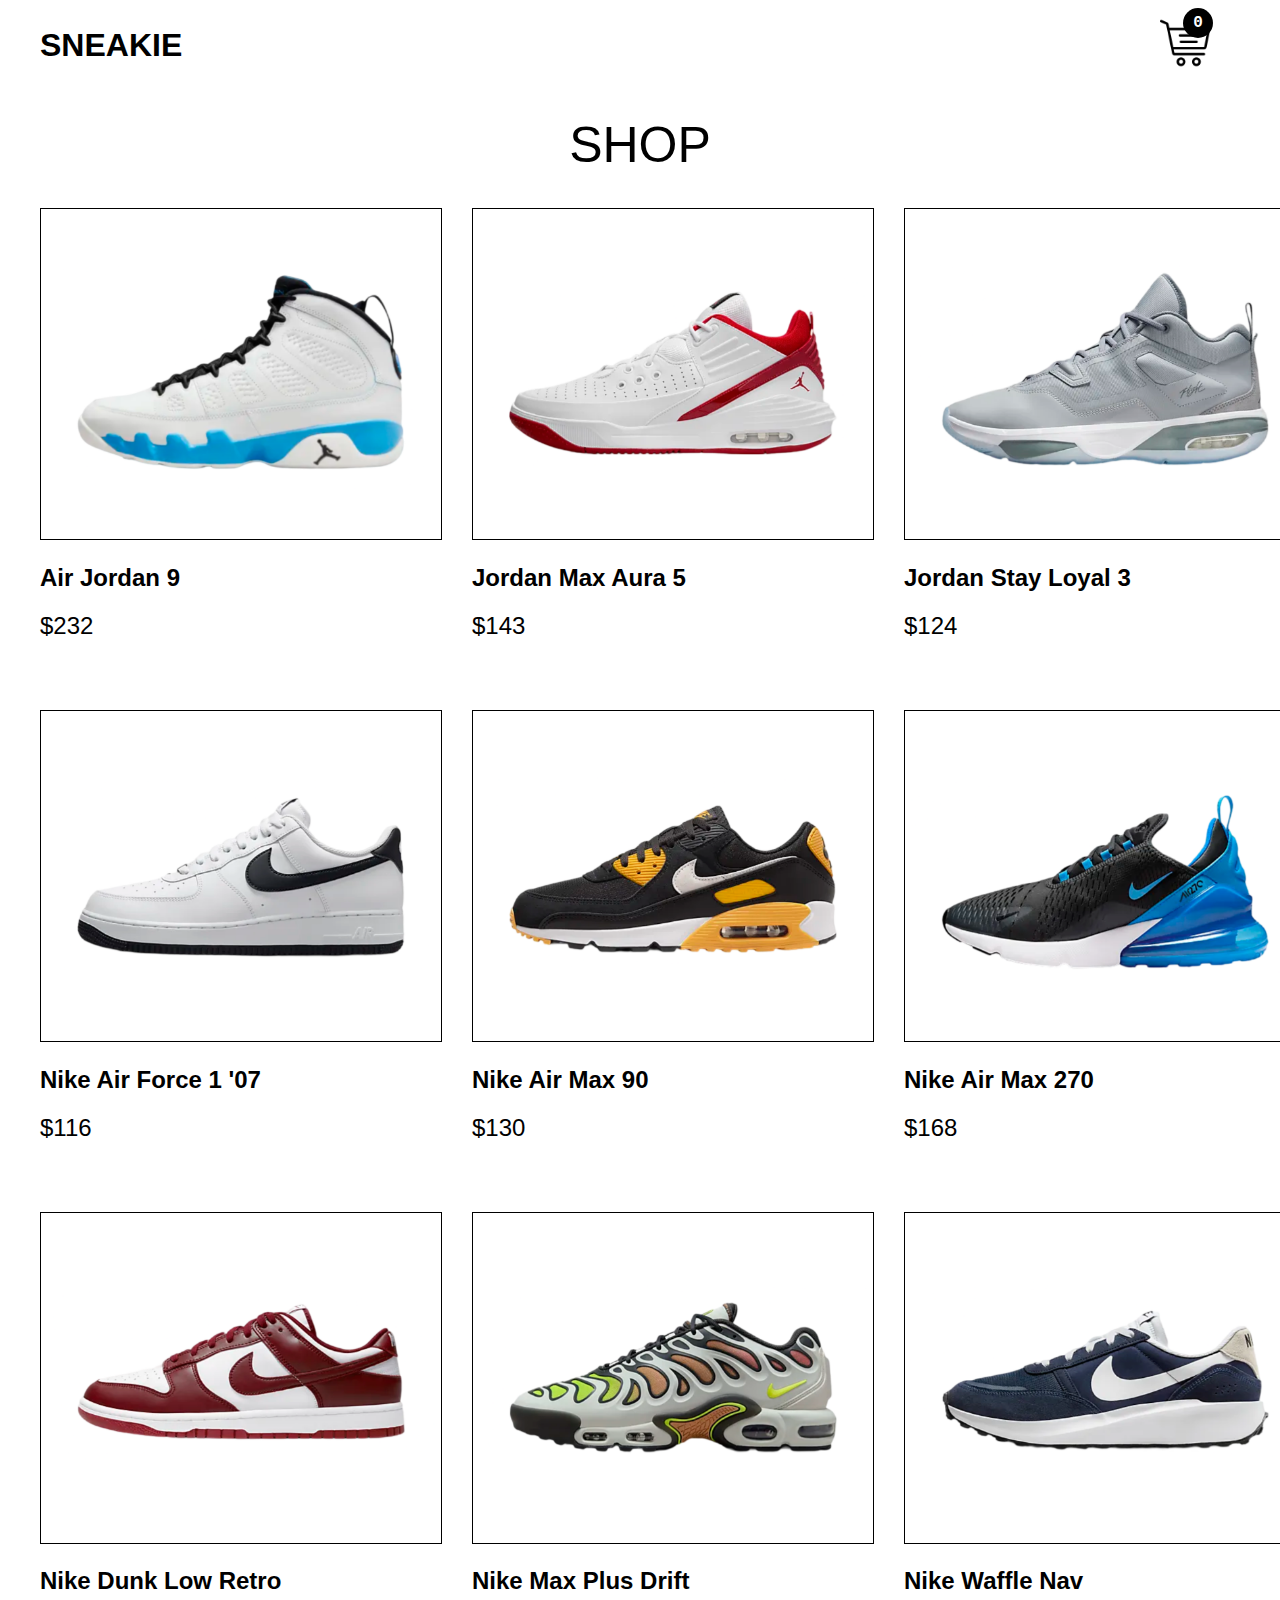
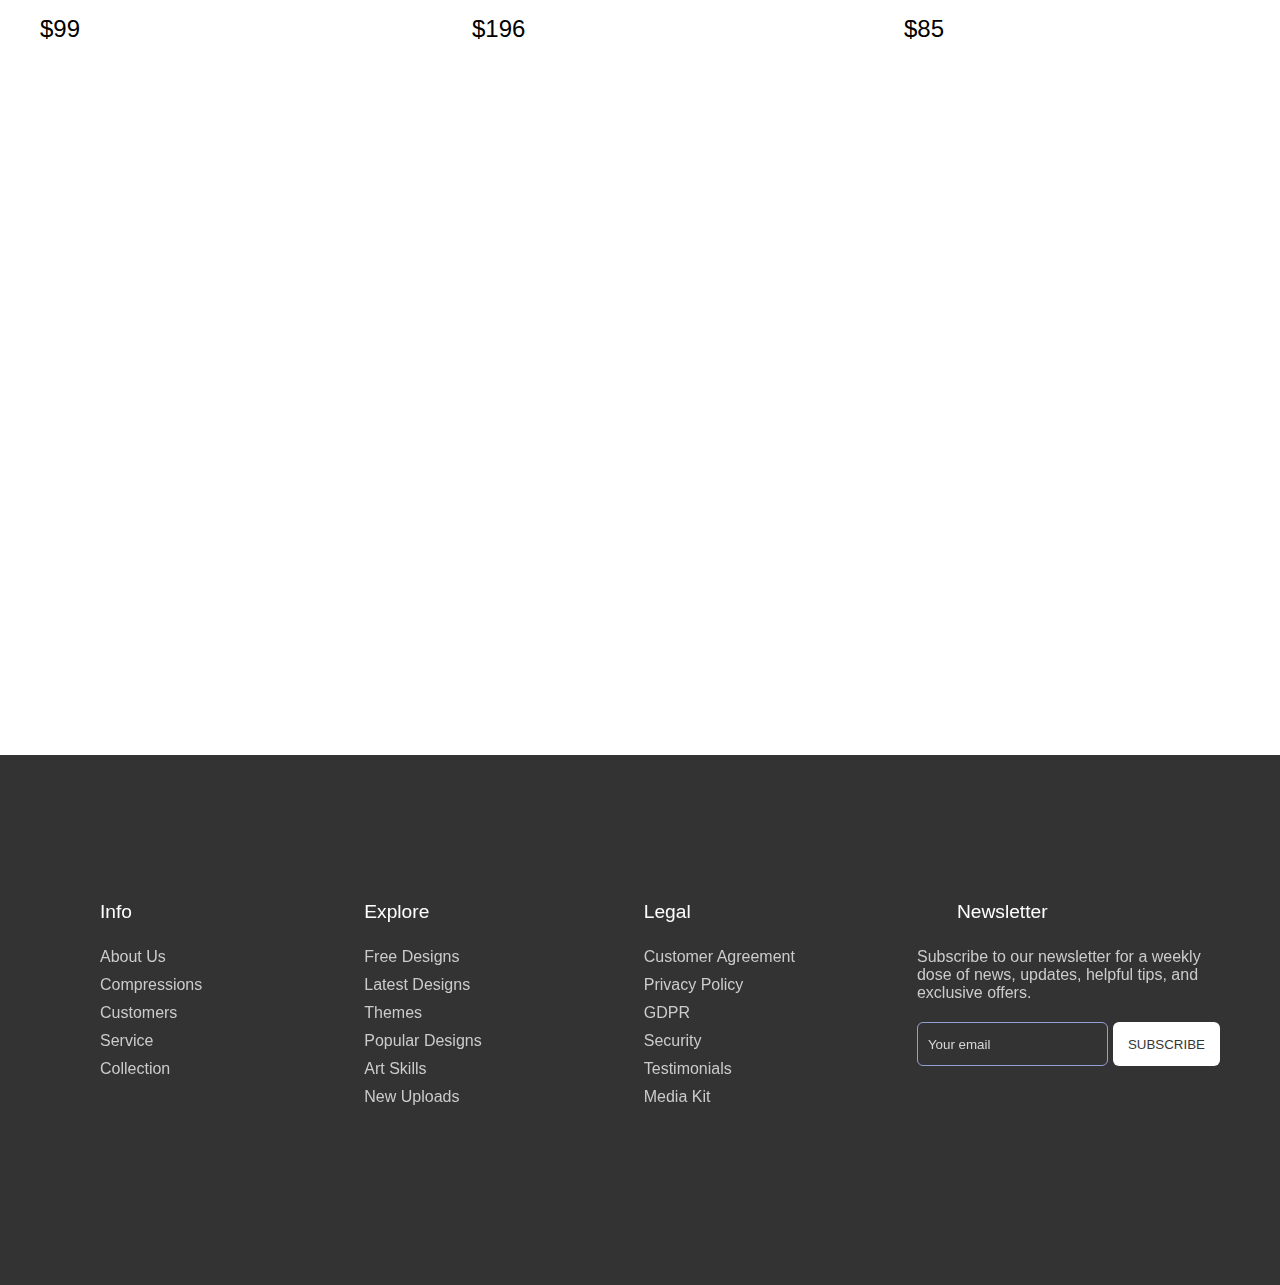
<file: Shop/index.html>
<!DOCTYPE html>
<html lang="en">
<head>
    <meta charset="UTF-8">
    <meta name="viewport" content="width=device-width, initial-scale=1.0">
    <title>Sneaker Shopping</title>
    <link rel="stylesheet" href="style.css">
</head>
<body>

    <div class="container">
        <header>
            <a href="../Home/index.html">
                <h1 class="brand-name">SNEAKIE</h1>
            </a>            
            <div class="iconCart">
                <img src="icon.png">
                <div class="totalQuantity">0</div>
            </div>
        </header>
    <h1 class="heading">SHOP</h1>

        <div class="listProduct">

            <div class="item">
                <img src="../Shop/Images" alt="">
                <h2>CoPilot / Black / Automatic</h2>
                <div class="price">$550</div>
                <button>Add To Cart</button>
            </div>

        </div>
    </div>

    <div class="cart">
        <h2>
            CART
        </h2>

        <div class="listCart">


            <div class="item">
                <img src="../Shop/Images">
                <div class="content">
                    <div class="name">CoPilot / Black / Automatic</div>
                    <div class="price">$550 </div>
                </div>
                <div class="quantity">
                    <button>-</button>
                    <span class="value">3</span>
                    <button>+</button>
                </div>
            </div>


        </div>

        <div class="buttons">
            <div class="close">
                CLOSE
            </div>
            <div class="checkout">
                <a href="checkout.html">CHECKOUT</a>
            </div>
        </div>
    </div>
    
      <!-- 
        - #FOOTER
      -->

      <section class="footer">
        <div class="footer-row">
          <div class="footer-col">
            <h4>Info</h4>
            <ul class="links">
              <li><a href="#">About Us</a></li>
              <li><a href="#">Compressions</a></li>
              <li><a href="#">Customers</a></li>
              <li><a href="#">Service</a></li>
              <li><a href="#">Collection</a></li>
            </ul>
          </div>
          <div class="footer-col">
            <h4>Explore</h4>
            <ul class="links">
              <li><a href="#">Free Designs</a></li>
              <li><a href="#">Latest Designs</a></li>
              <li><a href="#">Themes</a></li>
              <li><a href="#">Popular Designs</a></li>
              <li><a href="#">Art Skills</a></li>
              <li><a href="#">New Uploads</a></li>
            </ul>
          </div>
          <div class="footer-col">
            <h4>Legal</h4>
            <ul class="links">
              <li><a href="#">Customer Agreement</a></li>
              <li><a href="#">Privacy Policy</a></li>
              <li><a href="#">GDPR</a></li>
              <li><a href="#">Security</a></li>
              <li><a href="#">Testimonials</a></li>
              <li><a href="#">Media Kit</a></li>
            </ul>
          </div>
          <div class="footer-col">
            <h4>Newsletter</h4>
            <p>
              Subscribe to our newsletter for a weekly dose
              of news, updates, helpful tips, and
              exclusive offers.
            </p>
            <form action="#">
              <input type="text" placeholder="Your email" required>
              <button type="submit">SUBSCRIBE</button>
            </form>
          </div>
        </div>
      </section>


    <script src="app.js"></script>
    
</body>
</html>
</file>
<file: Shop/style.css>
body{
    font-family: monospace;
    overflow-x: hidden;
    font-synthesis: 15px;
}
a{
    text-decoration: none;
}
.container{
    width: 1200px;
    margin: auto;
    max-width: 90%;
    transition: transform 1s;
}

.brand-name{
    margin-left: -30px;
    color: black;
    font-weight: 790;
    font-size: 2.0rem;
    line-height: 1;
    font-family: 'Lato', sans-serif;
  }

.heading{
    font-family: 'Lato', sans-serif;
    font-size: 50px;
    font-weight: 300;
    text-align: center;
}

header img{
    width: 50px;
}
header{
    display: flex;
    align-items: center;
    justify-content: space-between;
}
header .iconCart{
    position: relative;
    z-index: 1;
}
header .totalQuantity{
    position: absolute;
    top: -10px;
    right: 17px;
    font-size: large;
    background-color: black;
    width: 30px;
    height: 30px;
    color: #fff;
    font-weight: bold;
    display: flex;
    justify-content: center;
    align-items: center;
    border-radius: 50%;
    transform: translateX(20px);
}
.listProduct{
    display: grid;
    grid-template-columns: repeat(3, 1fr);
    gap: 30px;
    margin-left: -30px;
}


.listProduct .item img{
    width: 400px;
    height: 330px;
    object-fit: contain;
    border: 1px solid black;
}
.listProduct .item{
    position: relative;
}
.listProduct .item h2{
    font-weight: 700;
    font-size: x-large;
    font-family: 'Lato', sans-serif;
}
.listProduct .item .price{
    font-size: x-large;
    margin-bottom: 40px;
    font-family: 'Lato', sans-serif;
}

.listProduct .item button{
    position: absolute;
    top: 50%;
    left: 50%;
    background-color : black;
    color: #fff;
    width: 50%;
    border: none;
    padding: 20px 30px;
    box-shadow: 0 10px 50px #000;
    cursor: pointer;
    transform: translateX(-50%) translateY(100px);
    opacity: 0;
}
.listProduct .item:hover button{
    transition:  0.5s;
    opacity: 1;
    transform: translateX(-50%) translateY(0);
}
.cart{
    color: black;
    position: fixed;
    width: 400px;
    max-width: 80vw;
    height: 100vh;
    background-color: white;
    top: 0px;
    right: -100%;
    display: grid;
    grid-template-rows: 50px 1fr 50px;
    gap: 20px;
    transition: right 1s;
    border: 2px solid black;
    z-index: 1000;
}

.cart .buttons .checkout{
    background-color: grey;
    color: white;
}
.cart h2{
    color: black;
    font-size: 35px;
    padding: 20px;
    height: 30px;
    margin: 0;
    text-align: center;
}


.cart .listCart .item{
    display: grid;
    grid-template-columns: 50px 1fr 70px;
    align-items: center;
    gap: 20px;
    margin-bottom: 20px;
    
}
.cart .listCart img{
    width: 100%;
    height: 80px;
    object-fit: contain;
    border-radius: 10px;
}
.cart .listCart .item .name{
    font-weight: 600;
    font-family: 'Lato', sans-serif;
}
.cart .listCart .item .quantity{
    display: flex;
    justify-content: end;
    align-items: center;
    font-family: 'Lato', sans-serif;
    font-weight: 600;
}
.cart .listCart .item .quantity span{
    display: block;
    width: 50px;
    text-align: center;
    font-family: 'Lato', sans-serif;
    font-weight: 600;
}

.cart .listCart{
    padding: 20px;
    margin-bottom: 40px;
    overflow: auto;
    font-family: 'Lato', sans-serif;
    font-weight: 400;
}
.cart .listCart::-webkit-scrollbar{
    width: 0;
}

.cart .buttons{
    display: grid;
    grid-template-columns: repeat(2, 1fr);
    text-align: center;
}
.cart .buttons div{
    background-color: black;
    display: flex;
    justify-content: center;
    align-items: center;
    font-weight: bold;
    cursor: pointer;
    color: white;
}
.cart .buttons a{
    color: #fff;
    text-decoration: none;
}
.checkoutLayout{
    display: grid;
    grid-template-columns: repeat(2, 1fr);
    gap: 50px;
    padding: 20px;
    font-family: 'Lato', sans-serif;
}
.checkoutLayout .right{
    background-color: #535965;
    border-radius: 20px;
    padding: 40px;
    color: #fff;
}
.checkoutLayout .right .form{
    display: grid;
    grid-template-columns: repeat(2, 1fr);
    gap: 20px;
    border-bottom: 1px solid white;
    padding-bottom: 20px;
}
.checkoutLayout .form h1,
.checkoutLayout .form .group:nth-child(-n+3){
    grid-column-start: 1;
    grid-column-end: 3;
}
.checkoutLayout .form input, 
.checkoutLayout .form select
{
    width: 100%;
    padding: 10px 20px;
    box-sizing: border-box;
    border-radius: 20px;
    margin-top: 10px;
    border:none;
    background-color: white;
    color: #fff;
}
.checkoutLayout .right .return .row{
    display: flex;
    justify-content: space-between;
    align-items: center;
    margin-top: 10px;
}
.checkoutLayout .right .return .row div:nth-child(2){
    font-weight: bold;
    font-size: x-large;
}
.buttonCheckout{
    width: 100%;
    height: 40px;
    border: none;
    border-radius: 20px;
    background-color: black;
    margin-top: 20px;
    font-weight: bold;
    color: #fff;


}
.returnCart h1{
    border-top: 1px solid #eee;  
    padding: 20px 0;
}
.returnCart .list .item img{
    height: 80px;
}
.returnCart .list .item{
    display: grid;
    grid-template-columns: 145px 1fr  50px 80px;
    align-items: center;
    gap: 20px;
    margin-bottom: 30px;
    padding: 0 10px;
    box-shadow: 0 10px 20px #5555;
    border-radius: 20px;
    height: 100px;
}
.returnCart .list .item .name,
.returnCart .list .item .returnPrice{
    font-size: large;
    font-weight: bold;
}
.footer {
    position: absolute;
    bottom: -250%;
    left: 50%;
    height: 410px;
    transform: translate(-50%, -50%);
    max-width: 1580px;
    width: 100%;
    background: black;
    border-radius: 6px;
    background-color: #e5e5f7;
    opacity: 0.8;
    background-image: radial-gradient(circle at center center, black, black), repeating-radial-gradient(circle at center center, black,black, 10px, transparent 20px, transparent 10px);
    background-blend-mode: multiply;
    font-family:'Lato', sans-serif ;
  }
  
  .footer .footer-row {
    display: flex;
    flex-wrap: wrap;
    justify-content: space-between;
    gap: 3.5rem;
    padding: 60px;
  }
  .footer-row .footer-col h4 {
    color: #fff;
    font-size: 1.2rem;
    font-weight: 400;
    margin-left: 40px;
  }
  .footer-col .links {
    margin-top: 20px;
  }
  .footer-col .links li {
    list-style: none;
    margin-bottom: 10px;
  }
  .footer-col .links li a {
    text-decoration: none;
    color: #bfbfbf;
  }
  .footer-col .links li a:hover {
    color: #fff;
  }
  .footer-col p {
    margin: 20px 0;
    color: #bfbfbf;
    max-width: 300px;
  }
  .footer-col form {
    display: flex;
    gap: 5px;
  }
  .footer-col input {
    height: 40px;
    border-radius: 6px;
    background: none;
    width: 100%;
    outline: none;
    border: 1px solid #7489C6 ;
    caret-color: #fff;
    color: #fff;
    padding-left: 10px;
  }
  .footer-col input::placeholder {
    color: #ccc;
  }
   .footer-col form button {
    background: #fff;
    outline: none;
    border: none;
    padding: 10px 15px;
    border-radius: 6px;
    cursor: pointer;
    font-weight: 500;
    transition: 0.2s ease;
  }
  .footer-col form button:hover {
    background: #cecccc;
  }
  .footer-col .icons {
    display: flex;
    margin-top: 30px;
    gap: 30px;
    cursor: pointer;
  }
  .footer-col .icons i {
    color: #afb6c7;
  }
  .footer-col .icons i:hover  {
    color: #fff;
  }

  @media screen and (max-width: 768px) {
    .container {
        width: 100%;
        padding: 0 20px;
    }

    .listProduct {
        grid-template-columns: repeat(auto-fill, minmax(250px, 1fr));
        gap: 20px;
        margin-left: 0;
    }

    .listProduct .item img {
        width: 100%;
        height: auto;
    }

    .listProduct .item {
        text-align: center;
    }

    .listProduct .item button {
        position: static;
        transform: none;
        opacity: 1;
        margin-top: 10px;
    }

    .cart {
        width: 100%;
        max-width: none;
        right: 0;
        height: auto;
        top: 50px;
    }

    .footer {
        bottom: -780%;
        height: auto;
        padding: 20px;
    }

    .footer .footer-row {
        flex-direction: column;
        gap: 20px;
        padding: 20px;
    }

    .footer-col h4 {
        margin-left: 0;
        font-size: 1.1rem;
    }
}



/* Adjustments for larger screens */
@media screen and (min-width: 1200px) {
    .container {
        max-width: 1200px;
    }

    .footer {
        padding: 60px;
    }
}

/* Adjustments for smaller screens */
@media screen and (max-width: 576px) {
    .container {
        padding: 0 15px;
    }

    .listProduct .item img {
        width: 100%;
        height: auto;
    }
}

/* Adjustments for medium-sized screens */
@media screen and (min-width: 768px) {
    .container {
        max-width: 750px;
    }
}

/* Adjustments for large screens */
@media screen and (min-width: 992px) {
    .container {
        max-width: 970px;
    }
}

/* Adjustments for extra-large screens */
@media screen and (min-width: 1200px) {
    .container {
        max-width: 1140px;
    }
}
@media screen and (max-width: 360px) {
    .container {
        padding: 0 10px;
    }

    .listProduct .item img {
        width: 100%;
        height: auto;
    }
}
</file>
